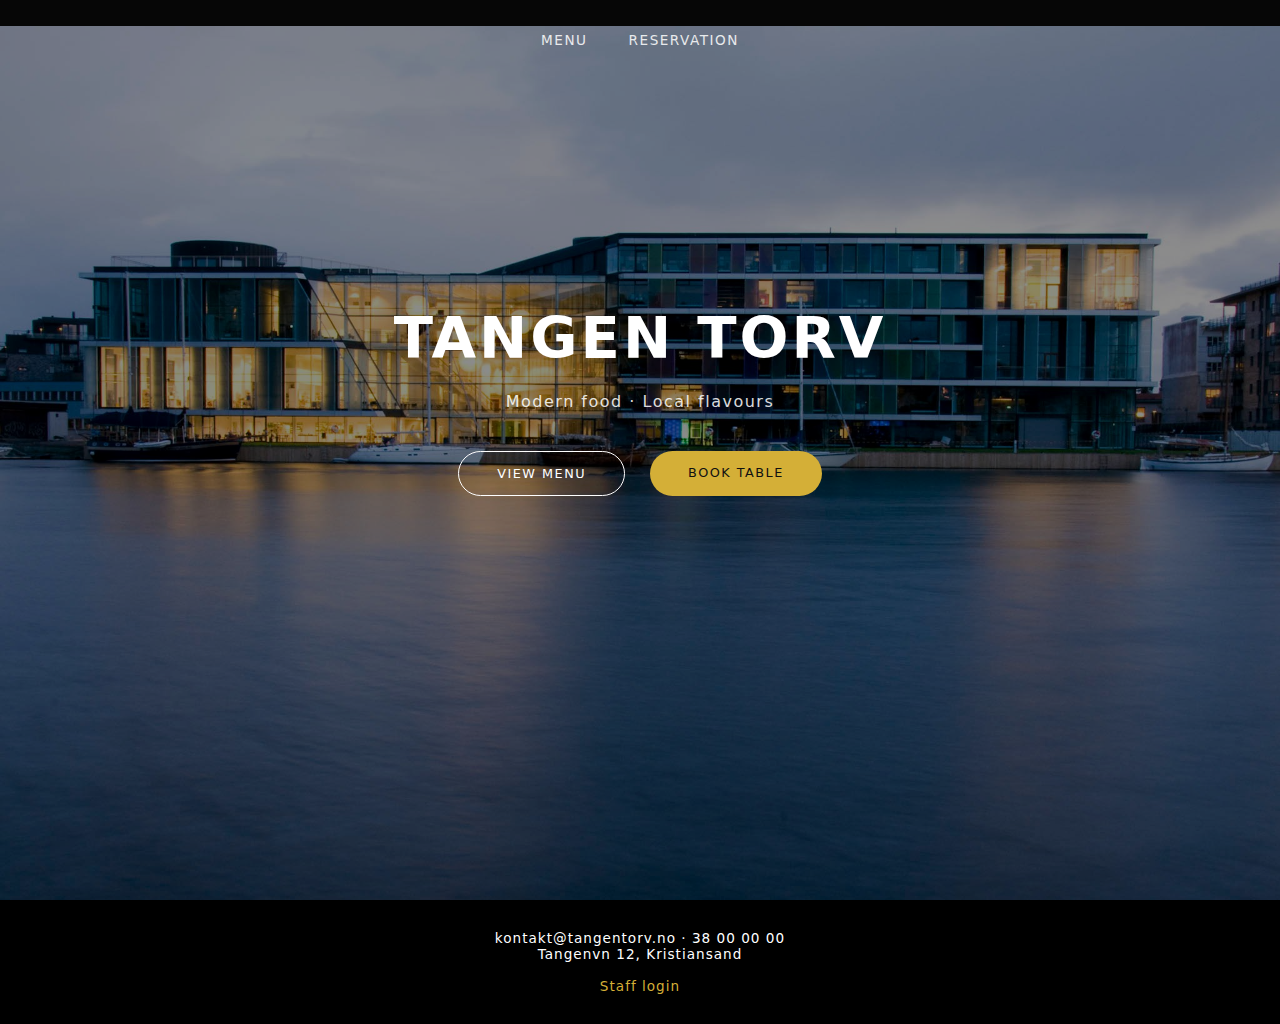
<file: index.html>
<!DOCTYPE html>
<html lang="no">
<head>
    <meta charset="UTF-8">
    <title>Tangen Torv</title>
    <link rel="stylesheet" href="css/style.css">
</head>
<body>

<header>
    <nav>
        <a href="menu.html">MENU</a>
        <a href="booking.html">RESERVATION</a>
    </nav>
</header>

<div class="hero">
    <div class="hero-content">
        <h2>TANGEN TORV</h2>
        <p>Modern food · Local flavours</p>
        <div class="hero-buttons">
            <a href="menu.html" class="btn btn-outline">VIEW MENU</a>
            <a href="booking.html" class="btn btn-gold">BOOK TABLE</a>
        </div>
    </div>
</div>

<footer>
    <p>kontakt@tangentorv.no · 38 00 00 00 </p>
    <p>Tangenvn 12, Kristiansand</p>
    <br>
    <p><a href="admin/admin-login.html">Staff login</a></p>
</footer>

</body>
</html>
</file>
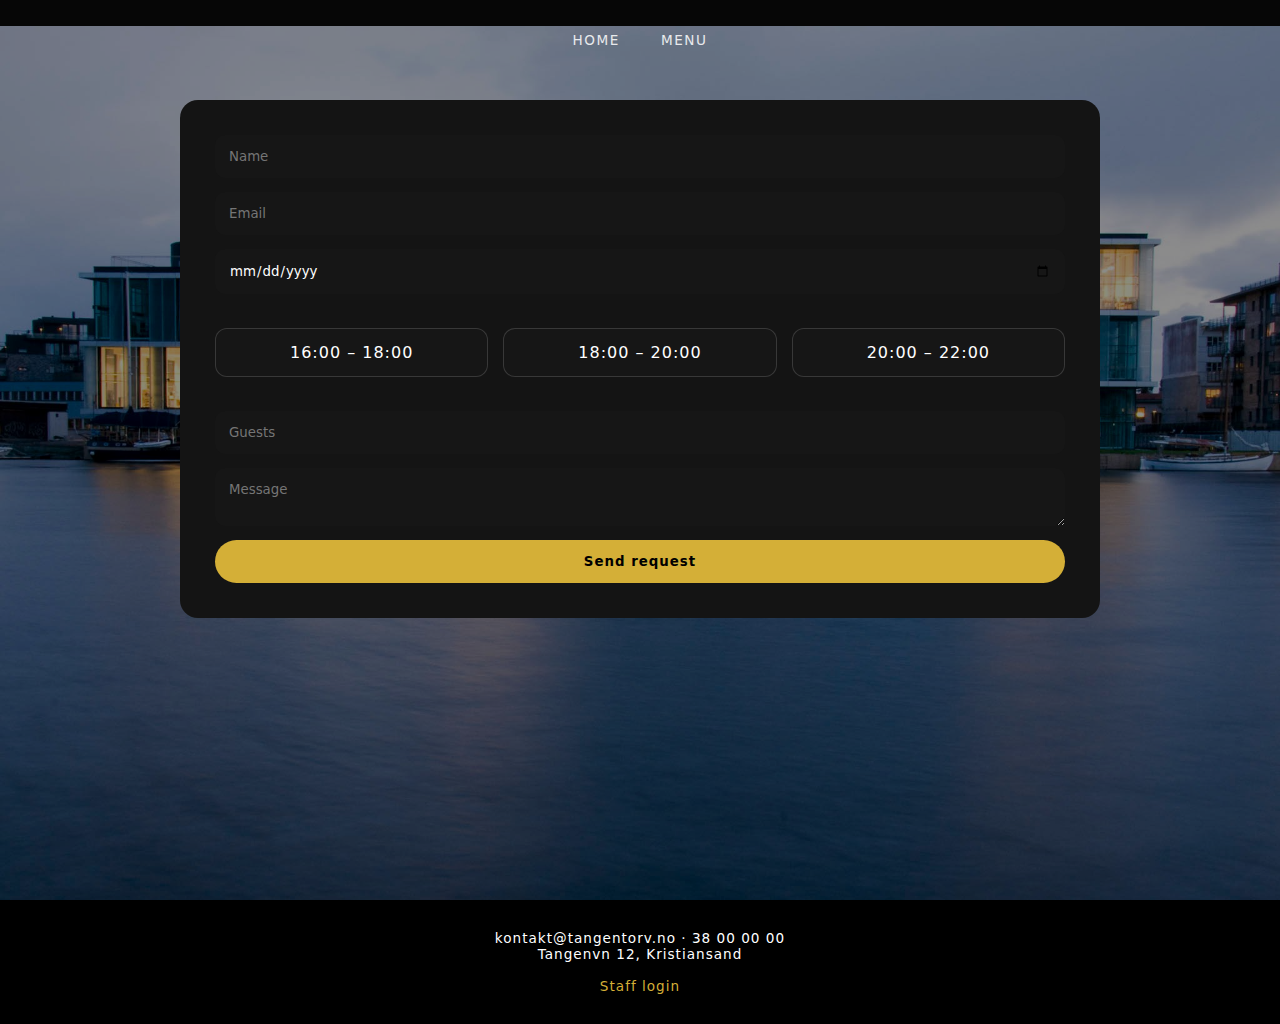
<file: booking.html>
<!DOCTYPE html>
<html lang="no">
<head>
    <meta charset="UTF-8">
    <title>Reservation – Tangen Torv</title>
    <link rel="stylesheet" href="css/style.css">
</head>
<body>

<header>
    <nav>
        <a href="index.html">HOME</a>
        <a href="menu.html">MENU</a>
    </nav>
</header>

<div class="page">
    <div class="page-content">
        <div class="menu-card">
            <form>
                <input type="text" placeholder="Name" required>
                <input type="email" placeholder="Email" required>
                <input type="date" required>

                <div class="slots">
                    <label class="slot">
                        <input type="radio" name="time" required>
                        <span>16:00 – 18:00</span>
                    </label>
                    <label class="slot">
                        <input type="radio" name="time">
                        <span>18:00 – 20:00</span>
                    </label>
                    <label class="slot">
                        <input type="radio" name="time">
                        <span>20:00 – 22:00</span>
                    </label>
                </div>

                <input type="number" placeholder="Guests" min="1" max="20" required>
                <textarea placeholder="Message"></textarea>
                <button type="submit">Send request</button>
            </form>
        </div>
    </div>
</div>

<footer>
    <p>kontakt@tangentorv.no · 38 00 00 00 </p>
    <p>Tangenvn 12, Kristiansand</p>
    <br>
    <p><a href="admin/admin-login.html">Staff login</a></p>
</footer>

</body>
</html>
</file>
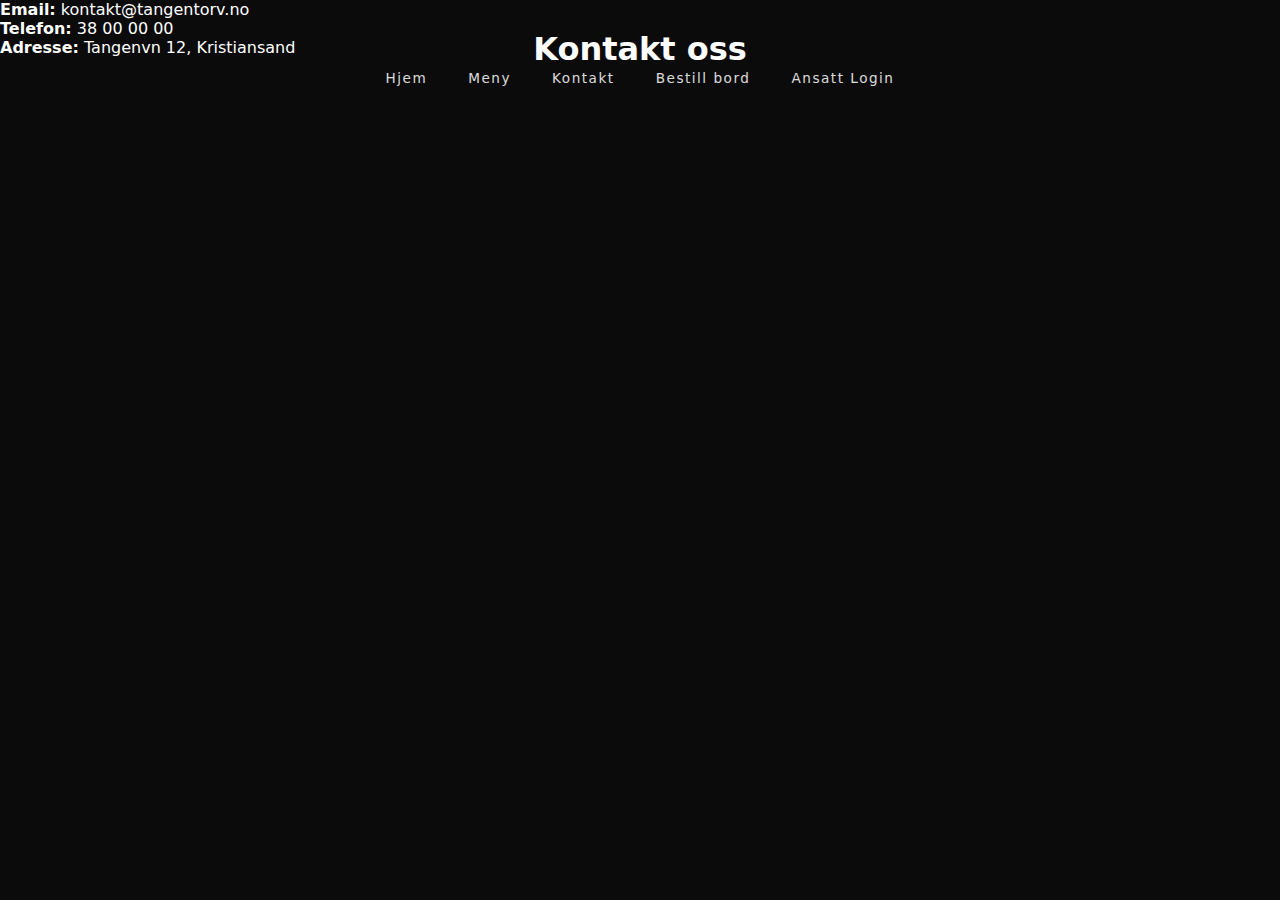
<file: contact.html>
<!DOCTYPE html>
<html lang="no">
<head>
    <meta charset="UTF-8">
    <title>Kontakt oss – Tangen Torv</title>
    <link rel="stylesheet" href="css/style.css">
</head>
<body>

<header>
    <h1>Kontakt oss</h1>
    <nav>
        <a href="index.html">Hjem</a>
        <a href="menu.html">Meny</a>
        <a href="contact.html">Kontakt</a>
        <a href="booking.html">Bestill bord</a>
        <a class="login-btn" href="admin/admin-login.html">Ansatt Login</a>
    </nav>
</header>

<main>
    <p><strong>Email:</strong> kontakt@tangentorv.no</p>
    <p><strong>Telefon:</strong> 38 00 00 00</p>
    <p><strong>Adresse:</strong> Tangenvn 12, Kristiansand</p>
</main>

</body>
</html>
</file>
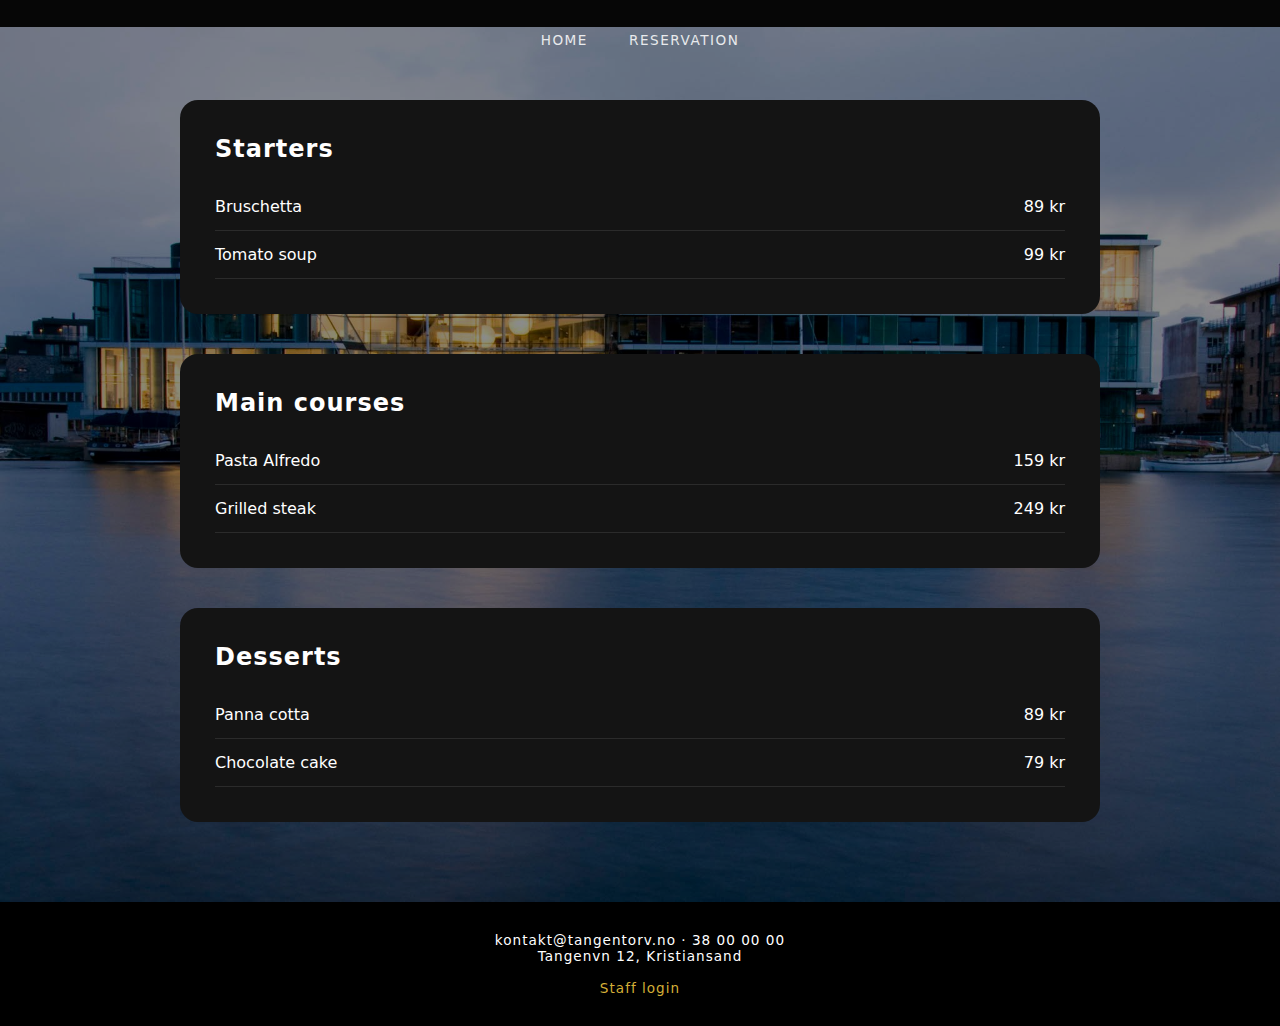
<file: menu.html>
<!DOCTYPE html>
<html lang="no">
<head>
    <meta charset="UTF-8">
    <title>Menu – Tangen Torv</title>
    <link rel="stylesheet" href="css/style.css">
</head>
<body>

<header>
    <nav>
        <a href="index.html">HOME</a>
        <a href="booking.html">RESERVATION</a>
    </nav>
</header>

<div class="page">
    <div class="page-content">
        <div class="menu-card">
            <h2>Starters</h2>
            <ul>
                <li><span>Bruschetta</span><span>89 kr</span></li>
                <li><span>Tomato soup</span><span>99 kr</span></li>
            </ul>
        </div>

        <div class="menu-card">
            <h2>Main courses</h2>
            <ul>
                <li><span>Pasta Alfredo</span><span>159 kr</span></li>
                <li><span>Grilled steak</span><span>249 kr</span></li>
            </ul>
        </div>

        <div class="menu-card">
            <h2>Desserts</h2>
            <ul>
                <li><span>Panna cotta</span><span>89 kr</span></li>
                <li><span>Chocolate cake</span><span>79 kr</span></li>
            </ul>
        </div>
    </div>
</div>

<footer>
    <p>kontakt@tangentorv.no · 38 00 00 00 </p>
    <p>Tangenvn 12, Kristiansand</p>
    <br>
    <p><a href="admin/admin-login.html">Staff login</a></p>
</footer>

</body>
</html>
</file>
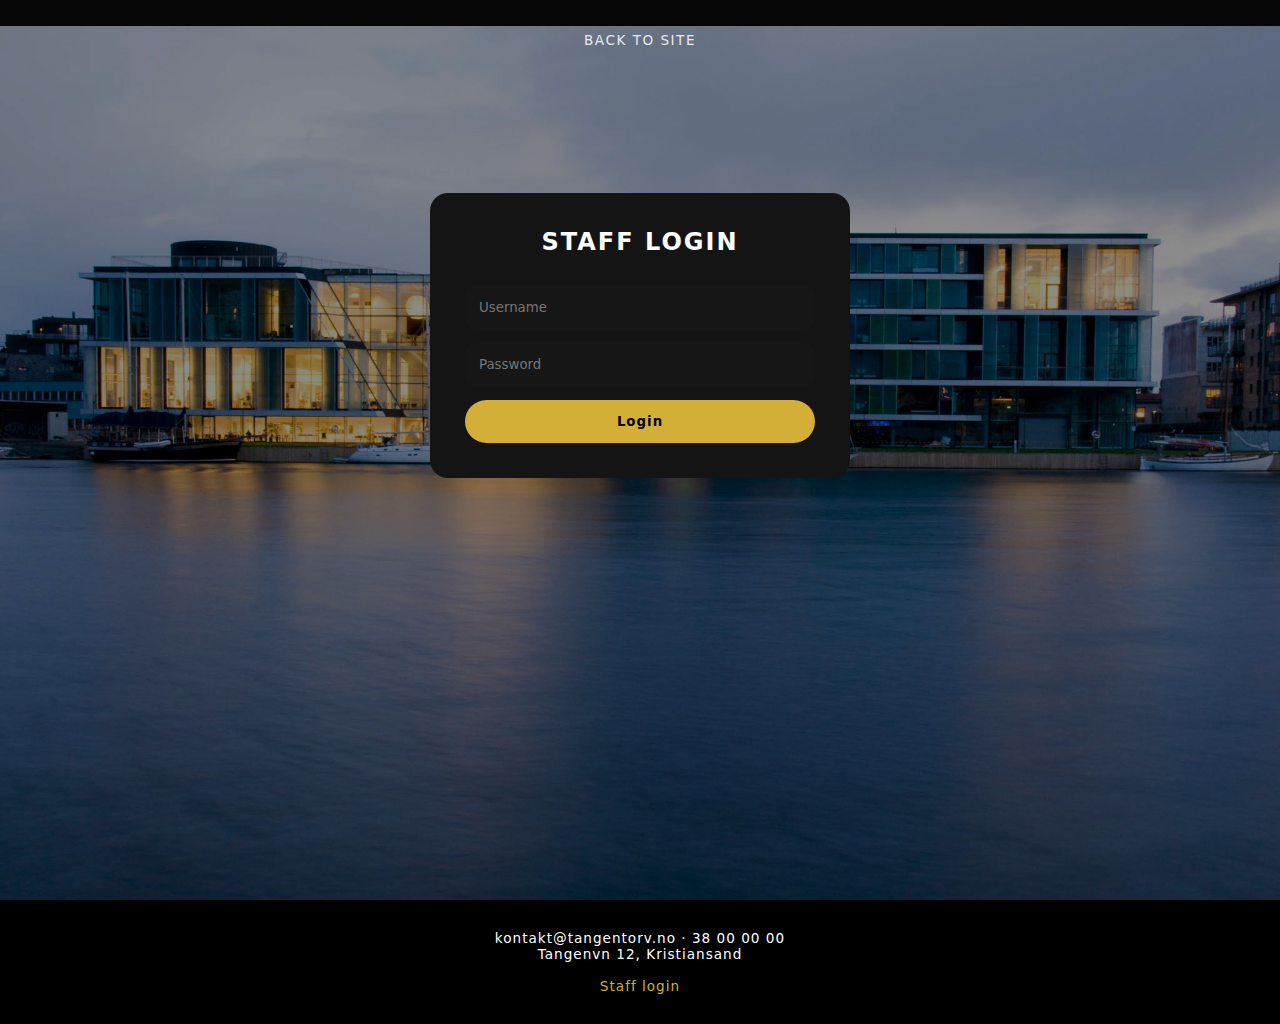
<file: admin/admin-login.html>
<!DOCTYPE html>
<html lang="no">
<head>
    <meta charset="UTF-8">
    <title>Staff login – Tangen Torv</title>
    <link rel="stylesheet" href="../css/style.css">
</head>
<body>

<header>
    <nav>
        <a href="../index.html">BACK TO SITE</a>
    </nav>
</header>

<div class="page">
    <div class="page-content" style="display:flex; justify-content:center; align-items:center; min-height:70vh;">
        <div class="menu-card" style="max-width:420px; width:100%;">
            <h2 style="text-align:center; margin-bottom:30px; letter-spacing:2px;">
                STAFF LOGIN
            </h2>
            <form action="admin.html">
                <input type="text" placeholder="Username" required>
                <input type="password" placeholder="Password" required>
                <button type="submit">Login</button>
            </form>
        </div>
    </div>
</div>

<footer>
    <p>kontakt@tangentorv.no · 38 00 00 00 </p>
    <p>Tangenvn 12, Kristiansand</p>
    <br>
    <p><a href="admin/admin-login.html">Staff login</a></p>
</footer>

</body>
</html>
</file>
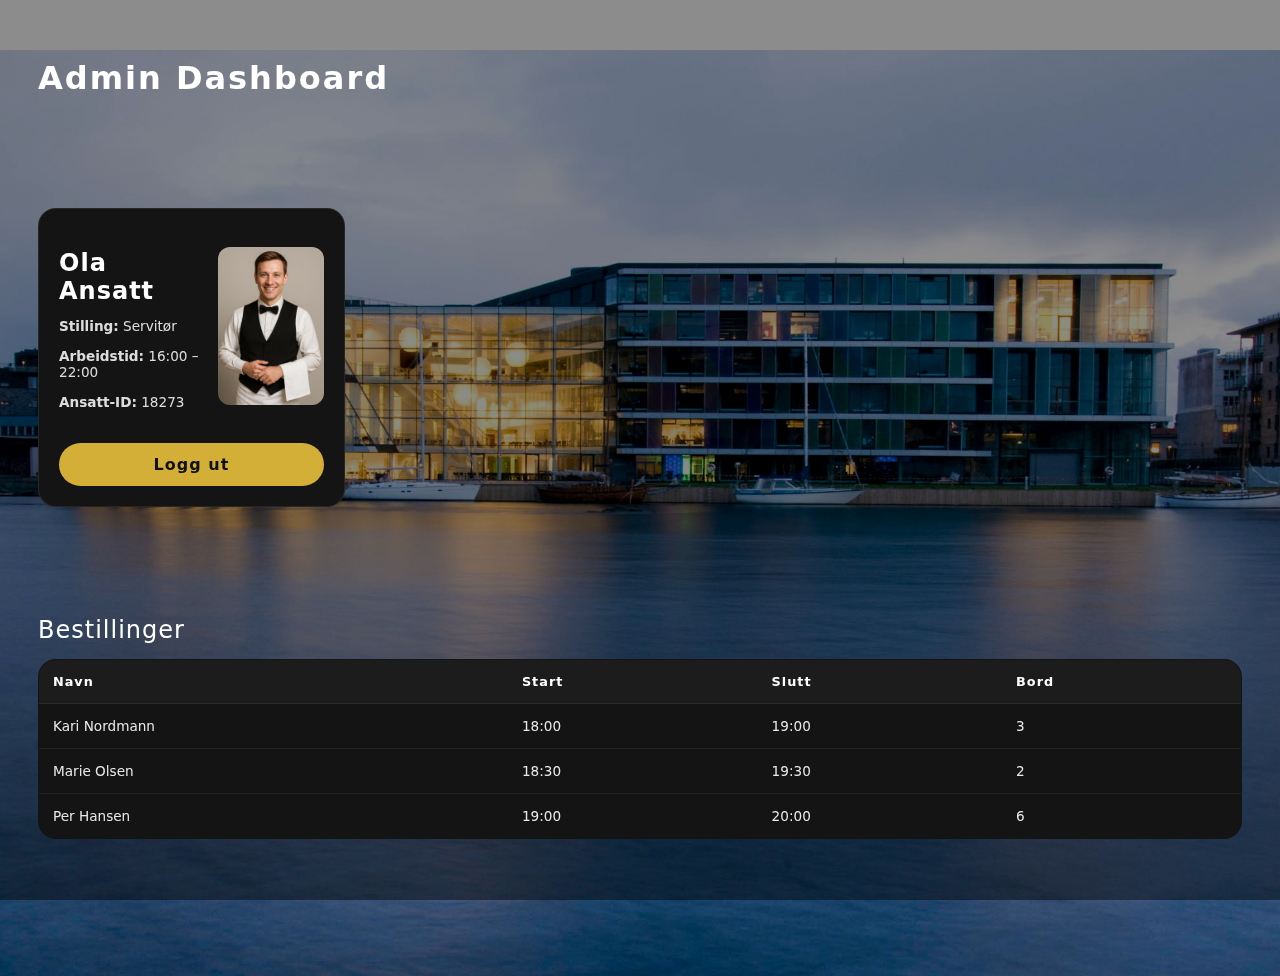
<file: admin/admin.html>
<!DOCTYPE html>
<html lang="no">
<head>
    <meta charset="UTF-8">
    <title>Admin – Dashboard</title>

    <style>
        body {
            display: flex;
            flex-wrap: wrap;
            gap: 20px;
            padding: 30px;
            min-height: 100vh;
            background: url("../image.png") center calc(50% + 50px) / cover no-repeat;
            color: #fff;
            font-family: "Poppins", system-ui, sans-serif;
            position: relative;
        }

        body::before {
            content: "";
            position: fixed;
            inset: 0;
            background: rgba(0,0,0,0.45);
            z-index: 0;
        }

        body > * {
            position: relative;
            z-index: 1;
        }

        .mainContent {
            width: 75%;
        }

        .mainContent h1 {
            letter-spacing: 2px;
            font-weight: 600;
        }

        .profileBox {
            width: 22%;
            background: #141414;
            padding: 20px;
            border-radius: 18px;
            border: 1px solid rgba(255,255,255,0.08);
            height: fit-content;
        }

        .profileContent {
            display: flex;
            gap: 15px;
            align-items: center;
        }

        .profileBox h2 {
            margin-bottom: 8px;
            letter-spacing: 1px;
        }

        .profileBox p {
            font-size: 0.85rem;
            opacity: 0.85;
        }

        .profileBox img {
            width: 40%;
            border-radius: 12px;
        }

        .logoutBtn {
            margin-top: 20px;
            display: block;
            padding: 12px;
            background: #d4af37;
            color: #111;
            border-radius: 30px;
            text-align: center;
            text-decoration: none;
            font-weight: 600;
            letter-spacing: 1px;
        }

        .logoutBtn:hover {
            opacity: 0.9;
        }

        .tablesSection {
            width: 100%;
        }

        .tablesSection h2 {
            margin-bottom: 15px;
            letter-spacing: 1px;
            font-weight: 500;
        }

        table {
            width: 100%;
            background: #141414;
            border-collapse: collapse;
            border-radius: 18px;
            overflow: hidden;
            margin-bottom: 30px;
            border: 1px solid rgba(255,255,255,0.08);
        }

        th {
            background: #1c1c1c;
            padding: 14px;
            text-align: left;
            font-size: 0.8rem;
            letter-spacing: 1px;
        }

        td {
            padding: 14px;
            border-top: 1px solid rgba(255,255,255,0.06);
            font-size: 0.85rem;
            opacity: 0.9;
        }
    </style>
</head>
<body>

<div class="mainContent">
    <h1>Admin Dashboard</h1>
</div>

<div class="profileBox">
    <div class="profileContent">
        <div>
            <h2>Ola Ansatt</h2>
            <p><strong>Stilling:</strong> Servitør</p>
            <p><strong>Arbeidstid:</strong> 16:00 – 22:00</p>
            <p><strong>Ansatt-ID:</strong> 18273</p>
        </div>
        <img src="ansatt.jpg" alt="Ansatt">
    </div>

    <a class="logoutBtn" href="admin-login.html">Logg ut</a>
</div>

<div class="tablesSection">
    <h2>Bestillinger</h2>

    <table>
        <tr>
            <th>Navn</th>
            <th>Start</th>
            <th>Slutt</th>
            <th>Bord</th>
        </tr>
        <tr>
            <td>Kari Nordmann</td>
            <td>18:00</td>
            <td>19:00</td>
            <td>3</td>
        </tr>
        <tr>
            <td>Marie Olsen</td>
            <td>18:30</td>
            <td>19:30</td>
            <td>2</td>
        </tr>
        <tr>
            <td>Per Hansen</td>
            <td>19:00</td>
            <td>20:00</td>
            <td>6</td>
        </tr>
    </table>
</div>

</body>
</html>
</file>
<file: css/style.css>
* {
    margin: 0;
    padding: 0;
    box-sizing: border-box;
    font-family: "Poppins", system-ui, sans-serif;
}

body {
    background: #0b0b0b;
    color: #fff;
    min-height: 100vh;
    display: flex;
    flex-direction: column;
}

header {
    position: absolute;
    top: 0;
    width: 100%;
    padding: 30px 60px;
    z-index: 10;
    text-align: center;
}

nav a {
    margin: 0 18px;
    text-decoration: none;
    color: #fff;
    font-size: 0.85rem;
    letter-spacing: 1.5px;
    opacity: 0.85;
}

nav a:hover {
    opacity: 1;
}

.hero,
.page {
    min-height: 100vh;
    background: url("../image.png") center calc(50% + 50px) / cover no-repeat;
    position: relative;
    padding-top: 20px;
}

.hero::after,
.page::after {
    content: "";
    position: absolute;
    inset: 0;
    background: rgba(0,0,0,0.45);
}

.hero-content {
    position: relative;
    z-index: 2;
    height: calc(100vh - 140px);
    display: flex;
    flex-direction: column;
    justify-content: center;
    align-items: center;
    text-align: center;
}

.hero h2 {
    font-size: 3.6rem;
    letter-spacing: 3px;
    margin-bottom: 20px;
}

.hero p {
    opacity: 0.85;
    letter-spacing: 1.5px;
    margin-bottom: 40px;
}

.hero-buttons {
    display: flex;
    gap: 25px;
}

.btn {
    padding: 14px 38px;
    border-radius: 40px;
    font-size: 0.8rem;
    letter-spacing: 1.5px;
    text-decoration: none;
    transition: 0.3s;
}

.btn-gold {
    background: #d4af37;
    color: #111;
}

.btn-outline {
    border: 1px solid #fff;
    color: #fff;
}

.btn:hover {
    transform: translateY(-3px);
}

.page-content {
    position: relative;
    z-index: 2;
    max-width: 1000px;
    margin: auto;
    padding: 40px;
}

.menu-card {
    background: #141414;
    border-radius: 18px;
    padding: 35px;
    margin-bottom: 40px;
    margin-top: 40px;

}

.menu-card h2 {
    margin-bottom: 20px;
    letter-spacing: 1px;
}

ul {
    list-style: none;
}

li {
    display: flex;
    justify-content: space-between;
    padding: 14px 0;
    border-bottom: 1px solid rgba(255,255,255,0.1);
}

form {
    display: flex;
    flex-direction: column;
    gap: 14px;
}

input, textarea {
    background: #161616;
    border: none;
    padding: 14px;
    border-radius: 10px;
    color: #fff;
}

button {
    background: #d4af37;
    border: none;
    padding: 14px;
    border-radius: 30px;
    font-weight: 600;
    letter-spacing: 1px;
    cursor: pointer;
}

footer {
    background: #000;
    padding: 30px;
    text-align: center;
    font-size: 0.85rem;
    letter-spacing: 1px;
}

footer a {
    color: #d4af37;
    text-decoration: none;
}

.slots {
    display: grid;
    grid-template-columns: repeat(auto-fit, minmax(160px, 1fr));
    gap: 15px;
    margin: 20px 0;
}

.slot {
    position: relative;
    cursor: pointer;
}

.slot input {
    display: none;
}

.slot span {
    display: block;
    padding: 14px;
    text-align: center;
    border-radius: 12px;
    background: #161616;
    border: 1px solid rgba(255,255,255,0.15);
    letter-spacing: 1px;
    transition: 0.2s;
}

.slot input:checked + span {
    background: #d4af37;
    color: #111;
    border-color: #d4af37;
}
</file>
